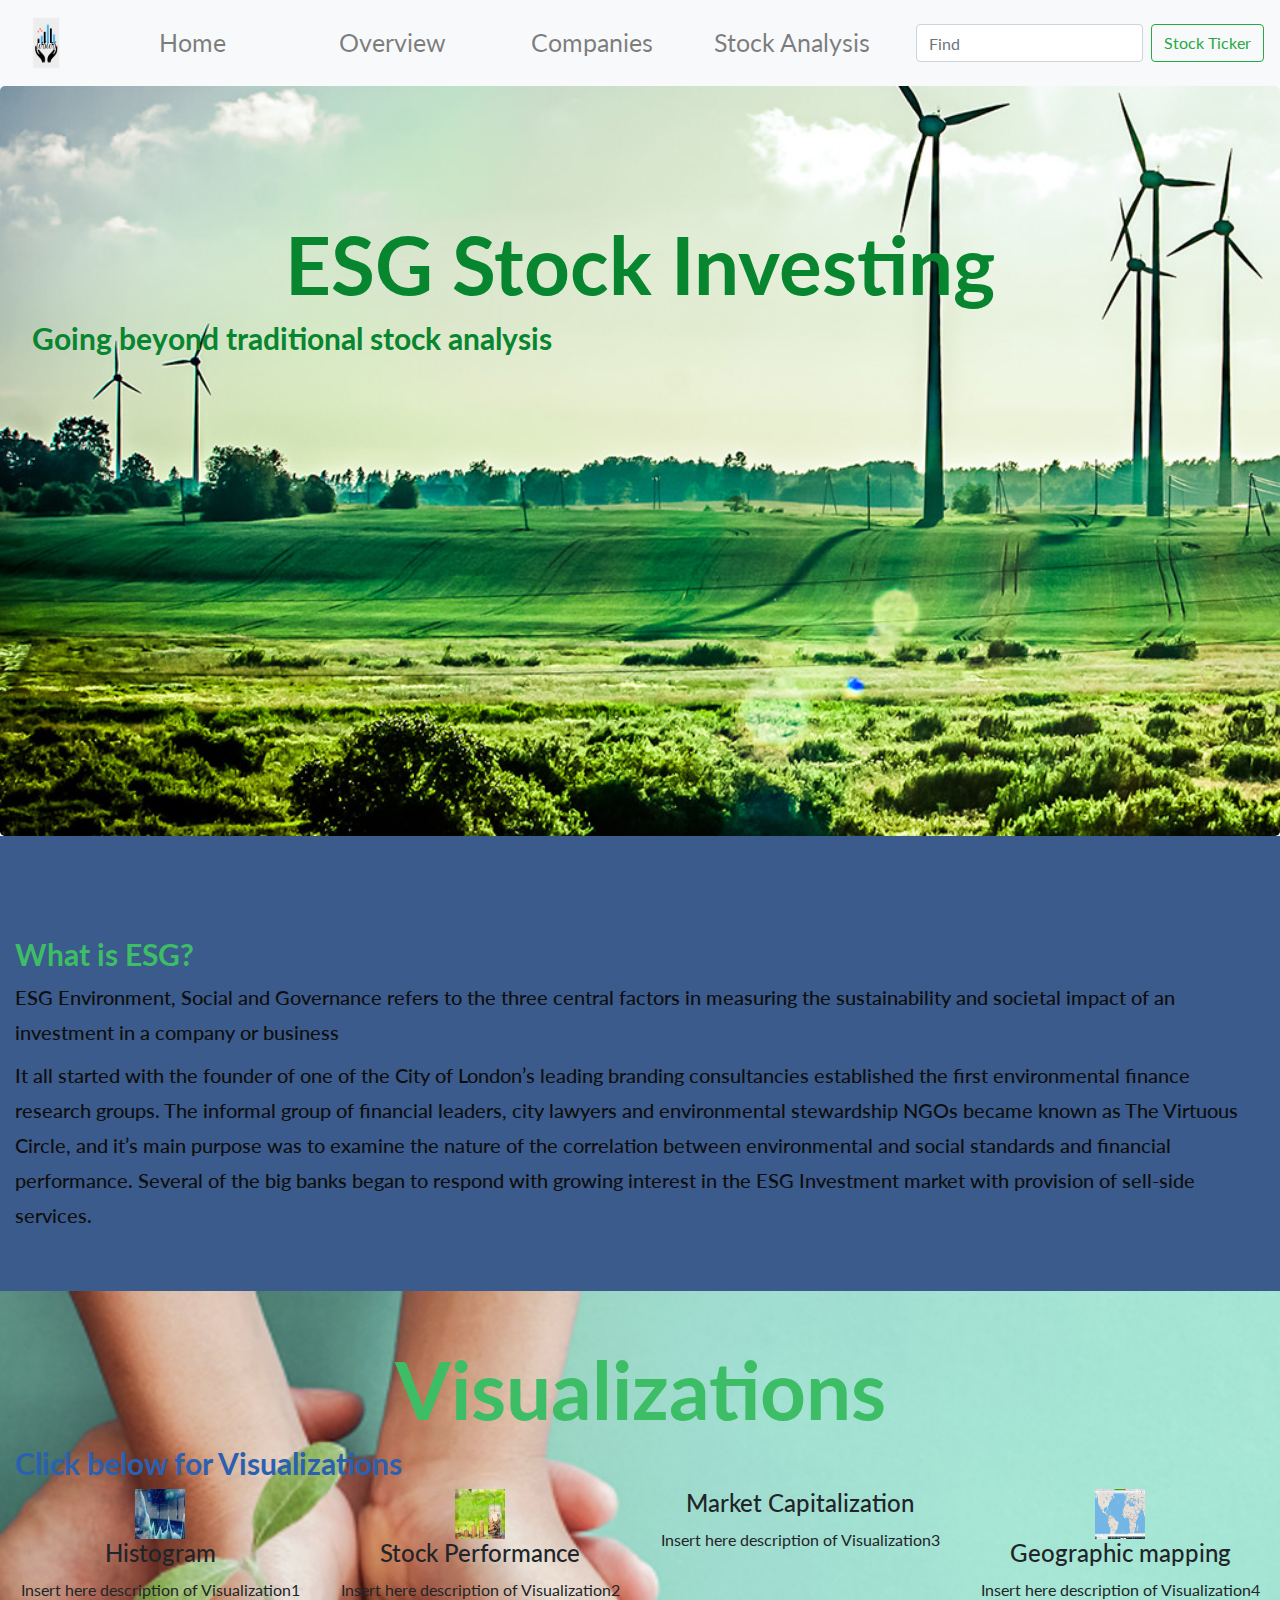
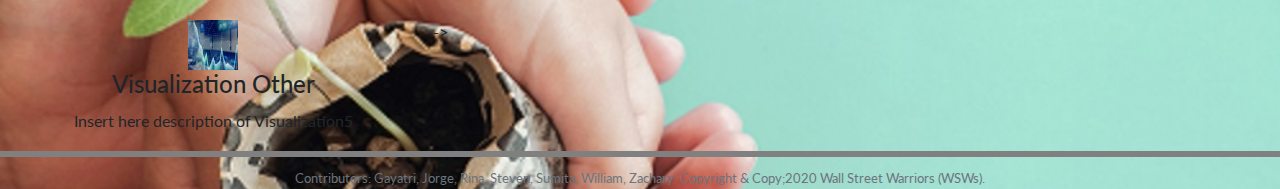
<file: RT_draft_html/templates/index.html>
<!DOCTYPE html>
<html lang="en-us">

<head>
  <meta charset="UTF-8">
  <meta name="viewport" content="width=device-width, initial-scale=1.0">
  <meta http-equiv="X-UA-Compatible" content="ie=edge">
  <title>ESG Risk Scores Dashboard</title>

  <!-- <script src="https://d3js.org/d3.v5.min.js"></script> -->
  <script src="http://d3js.org/d3.v3.min.js" charset="utf-8"></script>
  

  <link rel="stylesheet" href="https://cdnjs.cloudflare.com/ajax/libs/font-awesome/4.7.0/css/font-awesome.min.css">
  <link href="https://fonts.googleapis.com/css?family=Lato:300i,400,700,700i&display=swap" rel="stylesheet">
  <!-- Boostrap Stylesheet -->
  <link rel="stylesheet" href="https://stackpath.bootstrapcdn.com/bootstrap/4.3.1/css/bootstrap.min.css"
    integrity="sha384-ggOyR0iXCbMQv3Xipma34MD+dH/1fQ784/j6cY/iJTQUOhcWr7x9JvoRxT2MZw1T" crossorigin="anonymous">
  <!-- <link rel="stylesheet" href="assets/css/bootstrap.min.css" media="screen"> -->
  <!-- Our own CSS stylesheet -->
  <script src="https://cdn.plot.ly/plotly-latest.min.js"></script>
  <link rel="stylesheet" href="../static/css/styles.css" media="screen">
</head>

<body>
  <!-- New Navbar -->
  <nav class="navbar navbar-expand-lg navbar-light bg-light">
    <a class="navbar-brand" href="#">
      <img src="../static/images/WSWSlogo.png" width="60" height="60" alt="">
    </a>
    <button class="navbar-toggler" type="button" data-toggle="collapse" data-target="#navbarSupportedContent"
      aria-controls="navbarSupportedContent" aria-expanded="false" aria-label="Toggle navigation">
      <span class="navbar-toggler-icon"></span>
    </button>
    <div class="collapse navbar-collapse" id="navbarSupportedContent">
      <ul class="navbar-nav mr-auto">
        <li class="nav-item">
          <a class="nav-link" href="index.html">Home</a>
        <li class="nav-item">
          <a class="nav-link" href="overview.html">Overview</a>
        </li>
        <li class="nav-item">
          <a class="nav-link" href="table.html">Companies</a>
        </li>
        <li class="nav-item">
          <a class="nav-link" href="funnel.html">Stock Analysis</a>
        </li>
      </ul>
      <form class="form-inline my-2 my-lg-0">
        <input class="form-control mr-sm-2" type="search" placeholder="Find" aria-label="Search">
        <button class="btn btn-outline-success my-2 my-sm-0" type="submit">Stock Ticker</button>
      </form>
    </div>
  </nav>
  <table id="myTable">
    <tr class="header">
      <!-- End new Navbar -->

      <!-- jumbotron & intro -->
      <div class="row">
        <div class="col-lg-12">
          <div class="jumbotron">
            <div class="overlay">
              <div class="inner">
                <h1>ESG Stock Investing</h1>
                <h2 style="color:rgb(7, 133, 47)"> Going beyond traditional stock analysis</h2>
              </div>
            </div>
          </div>
        </div>
      </div>
      <!-- Description -->
      <div id="descriptor">
        <div class="container-fluid">
          <div class="row">
            <div class="col-lg-12">
              <h2 style="color:rgb(61, 190, 102)">What is ESG?</h2>
              <h3>ESG Environment, Social and Governance refers to the three central factors in measuring the
                sustainability and societal impact of an investment in a company or business</hr>
                <h3>It all started with the founder of one of the City of London’s leading branding consultancies
                  established the first environmental finance research groups. The informal group of financial leaders,
                  city lawyers and environmental stewardship NGOs became known as The Virtuous Circle, and it’s main
                  purpose was to examine the nature of the correlation between environmental and social standards and
                  financial performance. Several of the big banks began to respond with growing interest in the ESG
                  Investment market with provision of sell-side services.</hr>
            </div>
          </div>
        </div>
      </div>

      <!--Start dashboard-->

      <div id="dashboard">
        <div class="container-fluid">
          <div class="row">
            <div class="col-lg-12">
              <h1 style="color:rgb(61, 190, 102)">Visualizations</h1>
              <h2>Click below for Visualizations</hr>
            </div>
          </div>
          <div class="row text-center">
            <div class="col-md-3">
              <a href="pie_index.html"><img src="../static/images/Indchart.png" alt="#" class="imageNav-photo"></a>
              <h4>Histogram</h4>
              <p>Insert here description of Visualization1</p>
            </div>

            <div class="col-md-3">
              <a href="funnel.html"><img src="../static/images/plant.jpg" alt="#" class="imageNav-photo"></a>
              <h4>Stock Performance</h4>
              <p>Insert here description of Visualization2</p>
            </div>

            <div class="col-md-3">
              <a href="pie_index.html">
                <imp src="../static/images/market.png" alt="#" class="imageNav-photo">
              </a>
              <h4>Market Capitalization</h4>
              <p>Insert here description of Visualization3</p>
            </div>

            <div class="col-md-3">
              <a href="map.html"><img src="../static/images/map.png" alt="#" class="imageNav-photo"></a>
              <h4>Geographic mapping</h4>
              <p>Insert here description of Visualization4</p>
            </div>
            <div class="col-md-4">
              <a href="funnel.html"><img src="../static/images/Indchart.png" alt="#" class="imageNav-photo"></a>
              <h4>Visualization Other</h4>
              <p>Insert here description of Visualization5</p>
            </div> -->
          </div>
        </div>


        <!-- End of the Visualizations imageNav Area -->
        <!-- End of container -->

        <!-- Start of footer -->
        <footer>
          <footer class="footer navbar-fixed-bottom">
            <div class="two-toned-footer-color"></div>
            <p class="text-muted text-muted-footer text-center">
              Contributors: Gayatri, Jorge, Rina, Steven, Sumita, William, Zachary.
              Copyright & Copy;2020 Wall Street Warriors (WSWs).
            </p>
      </div>
      </footer>

      <!-- End of footer -->
      <!-- End of footer -->
      <!-- jQuery CDN -->

      <!-- Optional JavaScript -->
      <!-- jQuery first, then Popper.js, then Bootstrap JS -->
      <script src="https://code.jquery.com/jquery-3.3.1.slim.min.js"
        integrity="sha384-q8i/X+965DzO0rT7abK41JStQIAqVgRVzpbzo5smXKp4YfRvH+8abtTE1Pi6jizo"
        crossorigin="anonymous"></script>
      <script src="https://cdnjs.cloudflare.com/ajax/libs/popper.js/1.14.7/umd/popper.min.js"
        integrity="sha384-UO2eT0CpHqdSJQ6hJty5KVphtPhzWj9WO1clHTMGa3JDZwrnQq4sF86dIHNDz0W1"
        crossorigin="anonymous"></script>
      <script src="https://stackpath.bootstrapcdn.com/bootstrap/4.3.1/js/bootstrap.min.js"
        integrity="sha384-JjSmVgyd0p3pXB1rRibZUAYoIIy6OrQ6VrjIEaFf/nJGzIxFDsf4x0xIM+B07jRM"
        crossorigin="anonymous"></script>
      <script src="../static/js/sector_mkt_cap_pie_plots.js"></script>
      <!-- <script src="../static/js/stock_perf_2019_funnel.js"></script> -->
      <!-- <script src="../static/js/leaflet-heatmap.js"></script>
      <script src="../static/js/config.js"></script>
      <script src="../static/js/logic.js"></script>
      <script src="../static/js/leaflet-heatmap.js"></script>
      <script src="../static/js/leaflet-heatmap.js"></script> -->

</body>

</html>
</file>
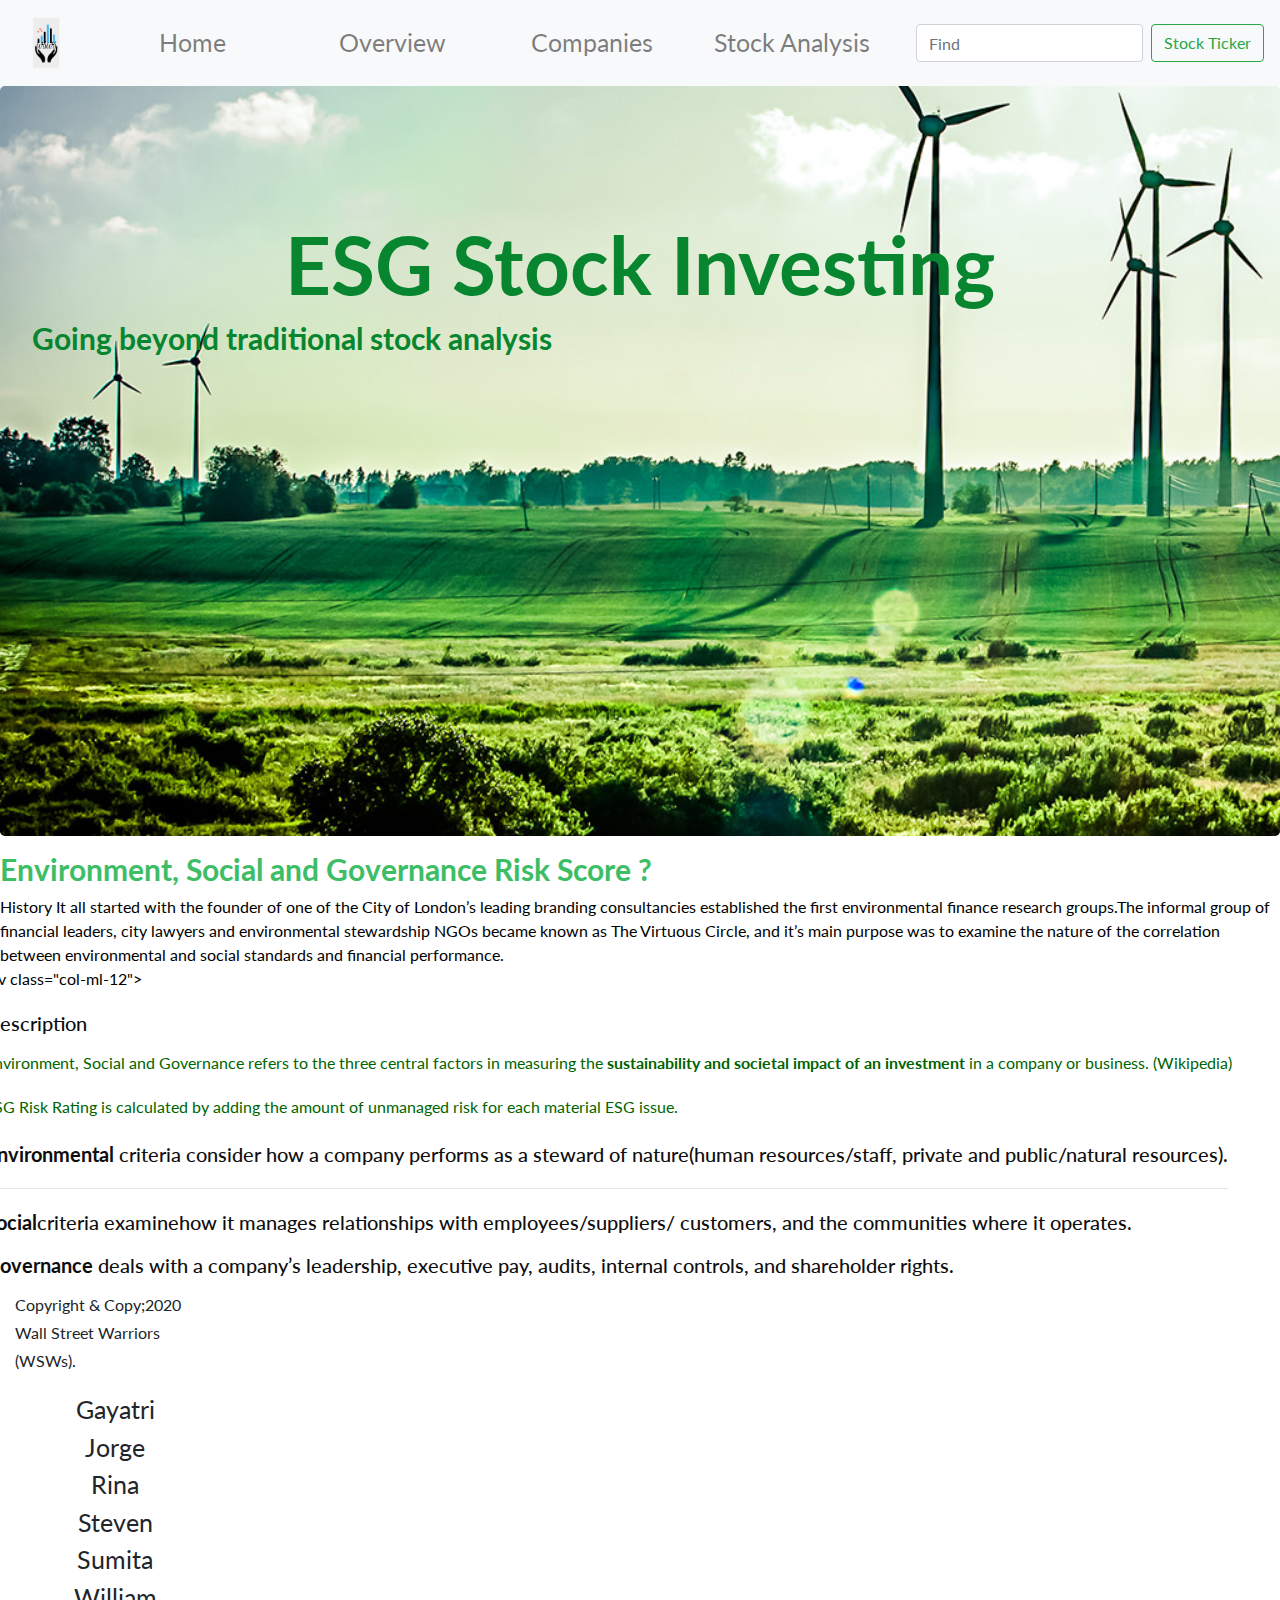
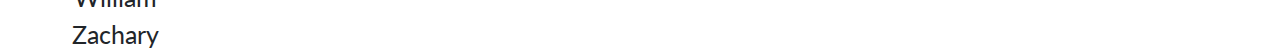
<file: RT_draft_html/templates/introduction.html>
<!DOCTYPE html>
<html lang="en-us">
  <head>
    <meta charset="UTF-8">
    <meta name="viewport" content="width=device-width, initial-scale=1.0">
    <meta http-equiv="X-UA-Compatible" content="ie=edge">
    <title>ESG Introduction</title>
    
    <link rel="stylesheet" href="https://cdnjs.cloudflare.com/ajax/libs/font-awesome/4.7.0/css/font-awesome.min.css">
    <link href="https://fonts.googleapis.com/css?family=Lato:300i,400,700,700i&display=swap" rel="stylesheet">
    <!-- Boostrap Stylesheet -->
    <link rel="stylesheet" href="https://stackpath.bootstrapcdn.com/bootstrap/4.3.1/css/bootstrap.min.css" integrity="sha384-ggOyR0iXCbMQv3Xipma34MD+dH/1fQ784/j6cY/iJTQUOhcWr7x9JvoRxT2MZw1T" crossorigin="anonymous">
    <!-- <link rel="stylesheet" href="assets/css/bootstrap.min.css" media="screen"> -->
    <!-- Our own CSS stylesheet -->
    <link rel="stylesheet" href="../static/css/styles.css" media="screen">
  </head>
  <body>
  <!-- New Navbar -->
  <nav class="navbar navbar-expand-lg navbar-light bg-light">
    <a class="navbar-brand" href="#">
      <img src="../static/images/WSWSlogo.png" width="60" height="60" alt="">
    </a>
    <button class="navbar-toggler" type="button" data-toggle="collapse" data-target="#navbarSupportedContent" aria-controls="navbarSupportedContent" aria-expanded="false" aria-label="Toggle navigation">
      <span class="navbar-toggler-icon"></span>
    </button>
    <div class="collapse navbar-collapse" id="navbarSupportedContent">
      <ul class="navbar-nav mr-auto">
        <li class="nav-item">
          <a class="nav-link" href="index.html">Home</a>
        <li class="nav-item">
          <a class="nav-link" href="introduction.html">Overview</a> 
        </li>
        <li class="nav-item">
          <a class="nav-link" href="table.html">Companies</a>
        </li>
        <li class="nav-item">
          <a class="nav-link" href="funnel.html" >Stock Analysis</a>
        </li>
      </ul>
      <form class="form-inline my-2 my-lg-0">
        <input class="form-control mr-sm-2" type="search" placeholder="Find" aria-label="Search">
        <button class="btn btn-outline-success my-2 my-sm-0" type="submit">Stock Ticker</button>
      </form>
    </div>
  </nav>
  <!-- End new Navbar -->
  <!--End Header-->

  <!-- Start Landing Page Section -->
  <!-- jumbotron & intro -->
  <div class="row">
    <div class="col-lg-12">
    <div class="jumbotron">
      <div class="overlay"></div>
      <div class="inner">
        <h1>ESG Stock Investing</h1>
        <h2 style="color:rgb(7, 133, 47)"> Going beyond traditional stock analysis</h2>
      </div>
    </div>
    </div>
  </div>
  
  <!-- End Home Section -->
 <!-- Description -->
 <div id="introduction">
  <div class="container-intro">
    <div class="row">
      <div class="col-md-12">
        <h2 style="color:rgb(61, 190, 102)">Environment, Social and Governance Risk Score ?</h2>
        <h3<strong>History</strong> It all started with the founder of one of the City of London’s leading branding consultancies </hr>
          established the first environmental finance research groups.The informal group of financial leaders, city lawyers and environmental</hr> 
          stewardship NGOs became known as The Virtuous Circle, and it’s main purpose was</hr>
          to examine the nature of the correlation between environmental and social standards and financial performance. </hr>
        </h3>
      </div> 
      div class="col-ml-12">
        <div class="home-about-textbox">
        <h3 style="color:rgb(11, 12, 12)"   
        
      <h1> Description </h1>
      <p>Environment, Social and Governance refers to the three central factors in measuring
         the <strong>sustainability and societal impact of an investment</strong> in a company or business. (Wikipedia)</p>
      <p>ESG Risk Rating is calculated by adding the amount of unmanaged risk for each material ESG issue.</p>
    </div>
      <div>  
        <h3><strong>Environmental</strong> criteria consider how a company performs as a steward of nature(human resources/staff, private and public/natural resources). <hr>
        <h3><strong>Social</strong>criteria examinehow it manages relationships with employees/suppliers/ customers, and the communities where it operates. </hr>
        <h3><strong>Governance</strong> deals with a company’s leadership, executive pay, audits, internal controls, and shareholder rights.</hr>
        </h3>         

      </div>
    </div>
  </div>
</div>
  
  <!-- End of Overview -->
  
    
  <!-- Start of footer -->
    <footer class="footer navbar-fixed-bottom">
      <div class="col-2">
      <p>Copyright & Copy;2020 Wall Street Warriors (WSWs).
      </p>
      </div>
      <div class="col-3">
        <ul>
          <li>Gayatri</li>
          <li>Jorge</li>
          <li>Rina</li>
          <li>Steven</li>
          <li>Sumita</li>
          <li>William</li>
          <li>Zachary</li>
        </ul>
      </div>
    </footer>
  <!-- End of footer -->

  <!-- Optional JavaScript -->
    <!-- jQuery first, then Popper.js, then Bootstrap JS -->
    <script src="https://code.jquery.com/jquery-3.3.1.slim.min.js" integrity="sha384-q8i/X+965DzO0rT7abK41JStQIAqVgRVzpbzo5smXKp4YfRvH+8abtTE1Pi6jizo" crossorigin="anonymous"></script>
    <script src="https://cdnjs.cloudflare.com/ajax/libs/popper.js/1.14.7/umd/popper.min.js" integrity="sha384-UO2eT0CpHqdSJQ6hJty5KVphtPhzWj9WO1clHTMGa3JDZwrnQq4sF86dIHNDz0W1" crossorigin="anonymous"></script>
    <script src="https://stackpath.bootstrapcdn.com/bootstrap/4.3.1/js/bootstrap.min.js" integrity="sha384-JjSmVgyd0p3pXB1rRibZUAYoIIy6OrQ6VrjIEaFf/nJGzIxFDsf4x0xIM+B07jRM" crossorigin="anonymous"></script>


  </body>
</html>
</file>
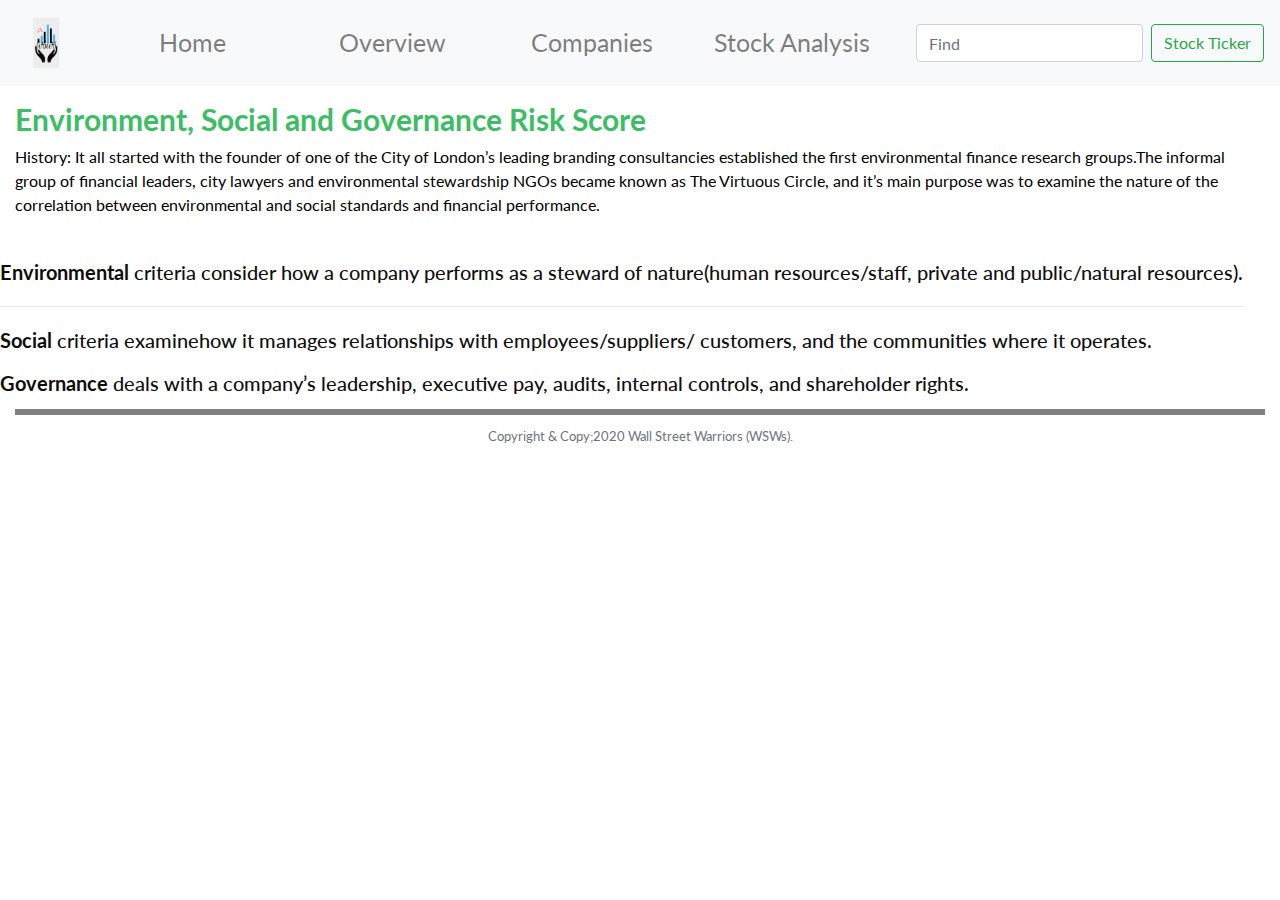
<file: RT_draft_html/templates/overview.html>
<!DOCTYPE html>
<html lang="en-us">
  <head>
    <meta charset="UTF-8">
    <meta name="viewport" content="width=device-width, initial-scale=1.0">
    <meta http-equiv="X-UA-Compatible" content="ie=edge">
    <title>ESG Overview</title>
    
    <link rel="stylesheet" href="https://cdnjs.cloudflare.com/ajax/libs/font-awesome/4.7.0/css/font-awesome.min.css">
    <link href="https://fonts.googleapis.com/css?family=Lato:300i,400,700,700i&display=swap" rel="stylesheet">
    <!-- Boostrap Stylesheet -->
    <link rel="stylesheet" href="https://stackpath.bootstrapcdn.com/bootstrap/4.3.1/css/bootstrap.min.css" integrity="sha384-ggOyR0iXCbMQv3Xipma34MD+dH/1fQ784/j6cY/iJTQUOhcWr7x9JvoRxT2MZw1T" crossorigin="anonymous">
    <!-- <link rel="stylesheet" href="assets/css/bootstrap.min.css" media="screen"> -->
    <!-- Our own CSS stylesheet -->
    <link rel="stylesheet" href="../static/css/styles.css" media="screen">
  </head>
  <body>
  <!-- New Navbar -->
  <nav class="navbar navbar-expand-lg navbar-light bg-light">
    <a class="navbar-brand" href="#">
      <img src="../static/images/WSWSlogo.png" width="60" height="60" alt="">
    </a>
    <button class="navbar-toggler" type="button" data-toggle="collapse" data-target="#navbarSupportedContent" aria-controls="navbarSupportedContent" aria-expanded="false" aria-label="Toggle navigation">
      <span class="navbar-toggler-icon"></span>
    </button>
    <div class="collapse navbar-collapse" id="navbarSupportedContent">
      <ul class="navbar-nav mr-auto">
        <li class="nav-item">
          <a class="nav-link" href="index.html">Home</a>
        </li>
        <li class="nav-item">
            <a class="nav-link" href="overview.html">Overview</a>
          </li>
        <li class="nav-item">
          <a class="nav-link" href="table.html">Companies</a>
        </li>
        <li class="nav-item">
          <a class="nav-link" href="funnel.html" >Stock Analysis</a>
        </li>
      </ul>
      <form class="form-inline my-2 my-lg-0">
        <input class="form-control mr-sm-2" type="search" placeholder="Find" aria-label="Search">
        <button class="btn btn-outline-success my-2 my-sm-0" type="submit">Stock Ticker</button>
      </form>
    </div>
  </nav>
     
    <!-- End new Navbar -->
        

    <!--Start of container -->

    <!-- Description -->
    <div id="introduction">
      <div class="container-fluid">
        <div class="row">
          <div class="col-md-12">
            <h2 style="color:rgb(61, 190, 102)">Environment, Social and Governance Risk Score </h2>
            <h3<strong>History:</strong> It all started with the founder of one of the City of London’s leading branding consultancies </hr>
              established the first environmental finance research groups.The informal group of financial leaders, city lawyers and environmental</hr> 
              stewardship NGOs became known as The Virtuous Circle, and it’s main purpose was</hr>
              to examine the nature of the correlation between environmental and social standards and financial performance. </hr>
            </h3>
          </div> 
      <div id="introduction">
        <div class="container-fluid">
          <div class="row">
            <div class="col-ml-12">
              <div class="home-about-textbox">
                <h3 style="color:rgb(11, 12, 12)"></h3>    
                <h3><strong>Environmental</strong> criteria consider how a company performs as a steward of nature(human resources/staff, private and public/natural resources). <hr>
                <h3><strong>Social</strong> criteria examinehow it manages relationships with employees/suppliers/ customers, and the communities where it operates. </hr>
                <h3><strong>Governance</strong> deals with a company’s leadership, executive pay, audits, internal controls, and shareholder rights.</hr>
                </h3>
              </div> 
            </div>
          </div>
        </div>
      </div>
    </div>


    <!-- End of container -->
    <!-- Start of footer -->
    </footer>
    <div class="footer navbar-fixed-bottom">
      <div class="two-toned-footer-color"></div>
      <p class="text-muted text-muted-footer text-center">
        Copyright & Copy;2020 Wall Street Warriors (WSWs).
      </p>
      </div>
    </div>
    </footer>
    <!-- End of footer -->
    <!-- jQuery CDN -->
    <!-- Optional JavaScript -->
    <!-- jQuery first, then Popper.js, then Bootstrap JS -->
    <script src="https://code.jquery.com/jquery-3.3.1.slim.min.js" integrity="sha384-q8i/X+965DzO0rT7abK41JStQIAqVgRVzpbzo5smXKp4YfRvH+8abtTE1Pi6jizo" crossorigin="anonymous"></script>
    <script src="https://cdnjs.cloudflare.com/ajax/libs/popper.js/1.14.7/umd/popper.min.js" integrity="sha384-UO2eT0CpHqdSJQ6hJty5KVphtPhzWj9WO1clHTMGa3JDZwrnQq4sF86dIHNDz0W1" crossorigin="anonymous"></script>
    <script src="https://stackpath.bootstrapcdn.com/bootstrap/4.3.1/js/bootstrap.min.js" integrity="sha384-JjSmVgyd0p3pXB1rRibZUAYoIIy6OrQ6VrjIEaFf/nJGzIxFDsf4x0xIM+B07jRM" crossorigin="anonymous"></script>
  </body>
</html>
</file>
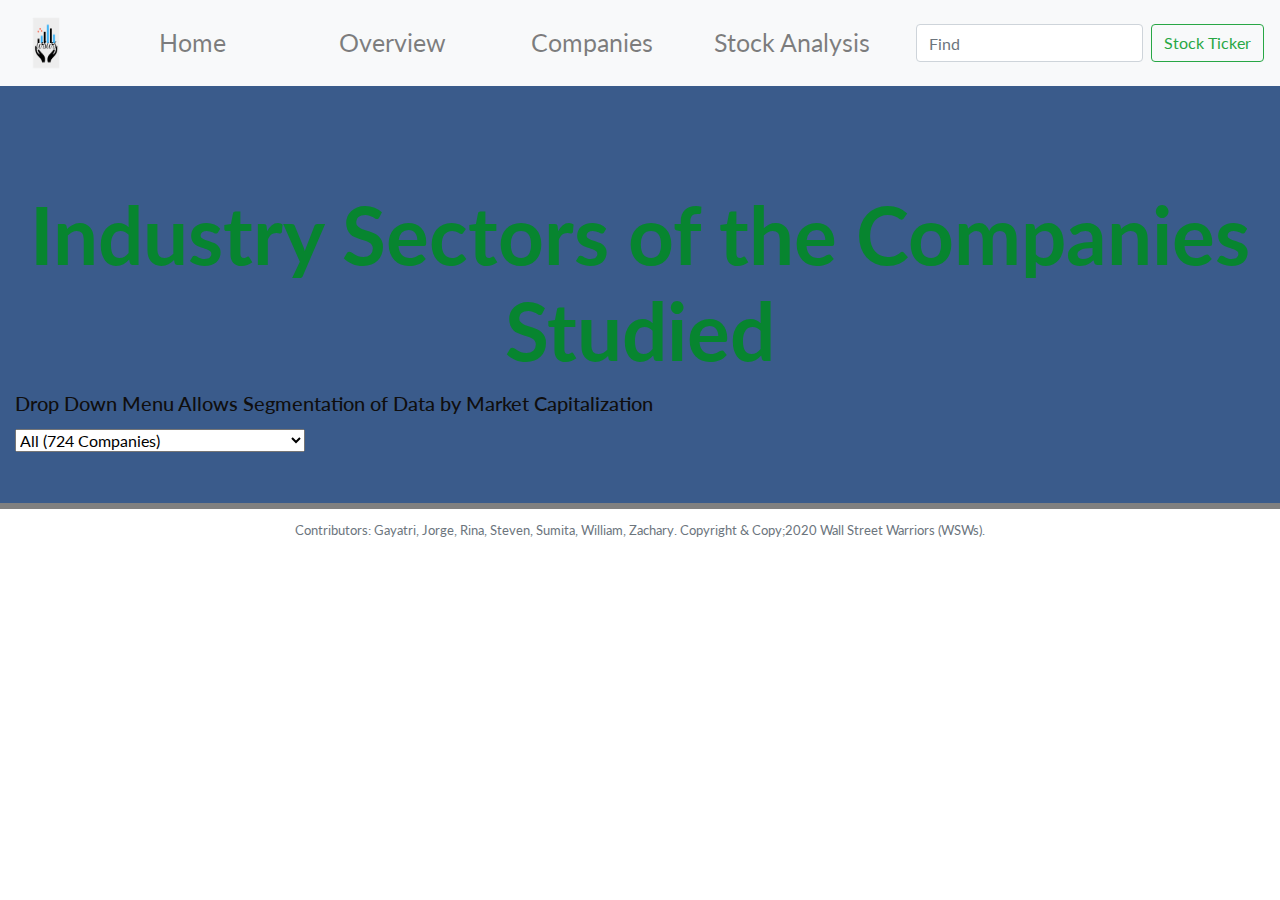
<file: RT_draft_html/templates/pie_index.html>
<!DOCTYPE html>
<html lang="en">
<head>
    <meta charset="UTF-8">
    <meta name="viewport" content="width=device-width, initial-scale=1.0">
    <meta http-equiv="X-UA-Compatible" content="ie=edge">
    <title>Market Capitalization</title>
    <script src="http://d3js.org/d3.v3.min.js" charset="utf-8"></script>
    <link rel="stylesheet" href="https://cdnjs.cloudflare.com/ajax/libs/font-awesome/4.7.0/css/font-awesome.min.css">
    <link href="https://fonts.googleapis.com/css?family=Lato:300i,400,700,700i&display=swap" rel="stylesheet">
    <!-- Boostrap Stylesheet -->
    <link rel="stylesheet" href="https://stackpath.bootstrapcdn.com/bootstrap/4.3.1/css/bootstrap.min.css" integrity="sha384-ggOyR0iXCbMQv3Xipma34MD+dH/1fQ784/j6cY/iJTQUOhcWr7x9JvoRxT2MZw1T" crossorigin="anonymous">
    <!-- <link rel="stylesheet" href="assets/css/bootstrap.min.css" media="screen"> -->
    <!-- Our own CSS stylesheet -->
    <link rel="stylesheet" href="../static/css/styles.css" media="screen">
    <script src="https://d3js.org/d3.v5.min.js"></script>
    <script src="http://d3js.org/d3.v3.min.js" charset="utf-8"></script>

    <script src="https://cdn.plot.ly/plotly-latest.min.js"></script>
</head>
<body>
    <!-- New Navbar -->
  <nav class="navbar navbar-expand-lg navbar-light bg-light">
    <a class="navbar-brand" href="#">
      <img src="../static/images/WSWSlogo.png" width="60" height="60" alt="">
    </a>
    <button class="navbar-toggler" type="button" data-toggle="collapse" data-target="#navbarSupportedContent" aria-controls="navbarSupportedContent" aria-expanded="false" aria-label="Toggle navigation">
      <span class="navbar-toggler-icon"></span>
    </button>
    <div class="collapse navbar-collapse" id="navbarSupportedContent">
      <ul class="navbar-nav mr-auto">
        <li class="nav-item">
          <a class="nav-link" href="index.html">Home</a>
        <li class="nav-item">
          <a class="nav-link" href="overview.html">Overview</a> 
        </li>
        <li class="nav-item">
          <a class="nav-link" href="table.html">Companies</a>
        </li>
        <li class="nav-item">
          <a class="nav-link" href="funnel.html" >Stock Analysis</a>
        </li>
      </ul>
      <form class="form-inline my-2 my-lg-0">
        <input class="form-control mr-sm-2" type="search" placeholder="Find" aria-label="Search">
        <button class="btn btn-outline-success my-2 my-sm-0" type="submit">Stock Ticker</button>
      </form>
    </div>
  </nav>
    
    
    <!-- End new Navbar -->
    <!-- Description -->
    <div id="descriptor">
        <div class="container-fluid">
            <h1>Industry Sectors of the Companies Studied</h1>
            <h3>Drop Down Menu Allows Segmentation of Data by Market Capitalization</h3>
        <select id="selDataset">
            <option value="all">All (724 Companies)</option>
            <option value="sc">Small Cap (7 Companies, < $2B)</option>
            <option value="mc">Mid Cap (184 Companies, $2B - $10B)</option>
            <option value="lc">Large Cap (533 Companies, > $10B)</option>
        </select>
        </div>
    </div>

    <div id="pie"></div>

    <!-- Start of footer -->
    <footer>
        <footer class="footer navbar-fixed-bottom">
          <div class="two-toned-footer-color"></div>
          <p class="text-muted text-muted-footer text-center">
            Contributors: Gayatri, Jorge, Rina, Steven, Sumita, William, Zachary.
            Copyright & Copy;2020 Wall Street Warriors (WSWs).
          </p>
          </div>
        </footer>

    <script src="../static/data/sector_count.json"></script>
    <script src="../static/data/small_cap.json"></script>
    <script src="../static/data/mid_cap.json"></script>
    <script src="../static/data/large_cap.json"></script>
    <script src="http://d3js.org/d3.v3.min.js" charset="utf-8"></script>
    <script src="http://d3js.org/d3.v3.min.js" charset="utf-8"></script>

    <script src="../static/js/sector_mkt_cap_pie_plots.js"></script>
</body>
</html>
</file>
<file: RT_draft_html/static/css/styles.css>
/* ----ELEMENT STYLING START---- */
@import url('https://fonts.googleapis.com/css?family=Lato:400,700,700i&display=swap');

*body
{
    margin:0;
    padding:0;
}
body {
  font-family: 'Lato', sans-serif;
  background-size: cover;
}
p {
  line-height: 1.75;
}

h1 {
  font-family: 'Lato', sans-serif;

  text-align: center;
  font-weight: bold;
  font-size: 80px;
  color: rgb(7, 133, 47);
  vertical-align: middle;
}

h2 {
  font-family: 'Lato', sans-serif;
  font-size: 30px;
  text-align: left;
  font-weight: bold;
  color: rgb(43, 96, 177);
  vertical-align: middle;
}

h3 {
  font-family: 'Lato', sans-serif;
  font-size: 20px;
  text-align: left;
  color: rgb(15, 14, 14);
  line-height: 1.75em;
  vertical-align: middle
}

/*--navbar--*/
p a {
  font-family:arial;
  color:orangered;
  font-size:40px;
  line-height:55px;
  float:left;
  padding: 0px 20px;
}
ul {
    margin:0px;
    padding:0px;
    list-style: none;
    text-align: center;
}
ul li {
    float:left;
    width: 200px;
    text-align: center;
    font-size: 25px;
}
ul li a {
    text-decoration: none;
    color: white;
    display: block;
}
/* ul li a:hover {
    background-color:rgb(50, 58, 50)
} */
ul li ul li {
    display: none;
}
ul li:hover ul li {
    display: block;
}
/* ----Navbar END---- */

/* First line */
.jumbotron {
  background-image: url('../images/esgimg.jpg');
  font-family: 'Lato', sans-serif;
  font-size: 50px;
  padding-top: 130px;
  padding-bottom: 50px;
  background-size: cover;
  min-height: 750px;
  margin: 0px;
  position: relative;
}

.jumbotron > .inner {
  position: relative;
  z-index: 2;
}


/* ----Descriptor START---- */
#descriptor{
  background-color:  rgb(58, 91, 139);
  padding-top: 100px;
  padding-bottom: 50px;
  color: whitesmoke;
  min-height: 400px;

}
/* ----Container START---- */

#dashboard{
  background-image: url('../images/seedling.jpg');
  background-size: cover;
  position: relative;
  padding-top: 50px;
}
#container {
  width: 800px;
  margin-left: 0 auto;
  margin-right: 0 auto;
}


/* ----DESCRIPTION END---- */

/* ----IMAGE NAV START---- */
#imageNav-area {
  width: 180px;
  padding:10px;
  float: right;
}

.imageNav-header {
  /* Positioning */
  margin-bottom: 15px;
  font-family: Georgia;
  align-content: right;
}

.imageNav-photo {
  width: 50px;

  /* Box-model */
  height: 50px;
}

.imageNav-photo:hover {
  /* Visuals */
  opacity: 0.6;
}

.imageNav-photo.active {
  /* Visuals */
  border: 10px;
}

#images {
  /* Box-model */
  padding-top: 15px;

  /* Typography */
  text-align: right;
}

/* heat map style */
/* remove default margin and padding from body */
body {
  padding: 0;
  margin: 0;
}
body,
html {
  height: 100%;
}
/* set map, body, and html to 100% of the screen size */
#map {
  height: 95%;
  padding-left: 10%;
  width: 95%;
}

#options {
  padding-top: 2%;
}

h1 {
  text-align: center;
}

/* ----IMAGE NAV END---- */

/* overview html */

#introduction {
  text-align: left;
  padding-top :15px;
  color: black;
  font-family: 'Lato', sans-serif;
  font-size: 20;
}

.home-about-textbox {
  text-align: left;
  padding-top :15px;
  color: darkgreen;
  font-family: 'Lato', sans-serif;
  font-size: 20; 
}

/* ----FOOTER START---- */
.footer navbar-fixed-bottom {
  /* Positioning */
  clear: both;
  background-color:lightgreen;
  padding:10px;
  bottom: 0;

  /* Box-model */
  width: 100%;
  height: 60px;
  margin-top: 30px;

  /* Visual */
  background-color: lightgreen;
}

.text-muted-footer{
  /* Positioning */
  margin-top: 10px;

  /* Typography */
  font-size: small;
  color: gray;
}

.two-toned-footer-color {
  /* Box-model */
  height: 6px;
  padding-top: 3px;

  /* Visual */
  background-color:grey;
}
/* ----FOOTER END---- */
</file>
